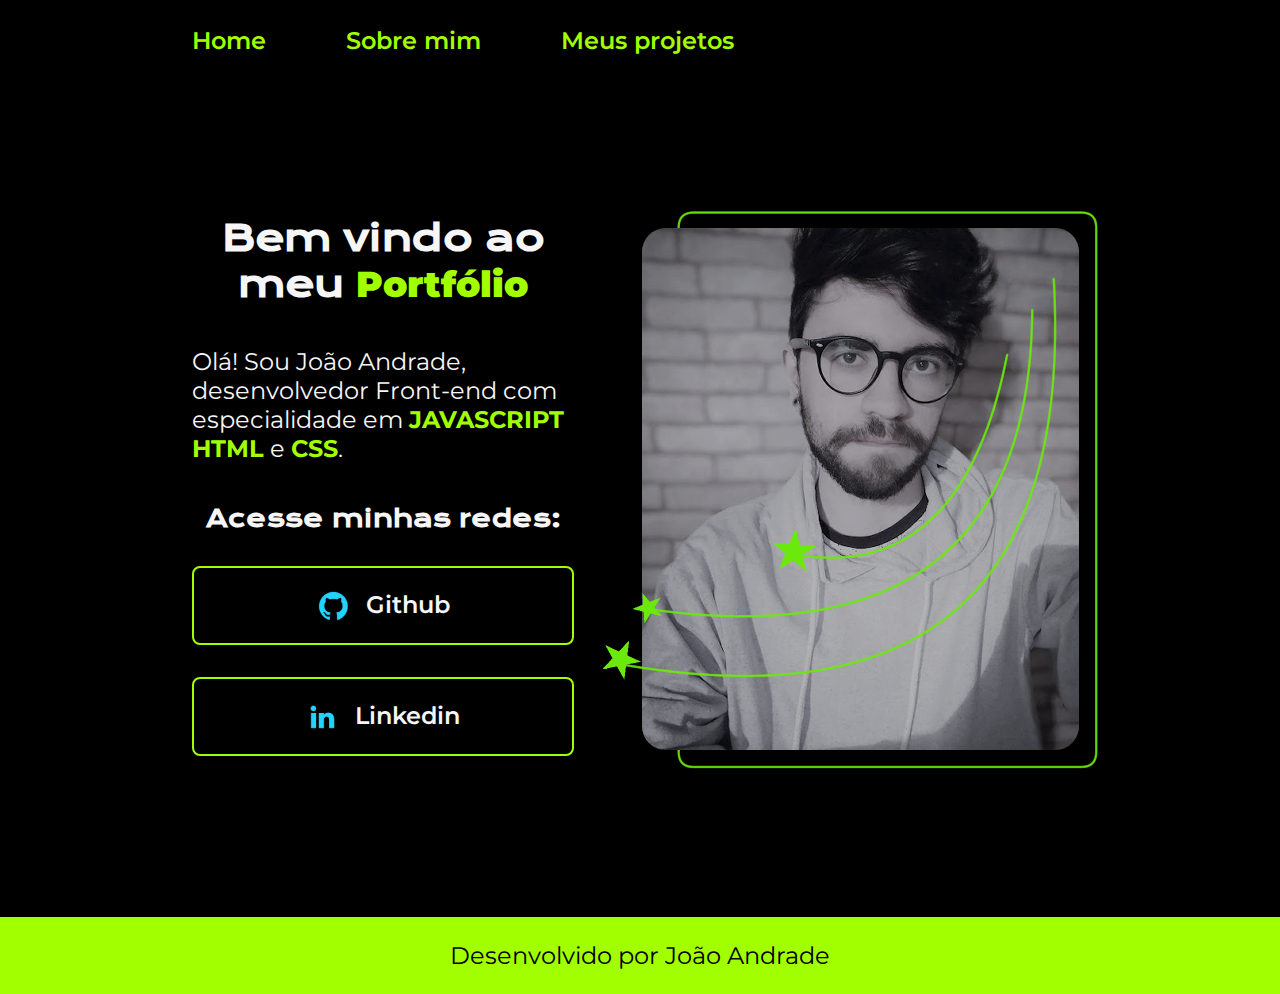
<file: index.html>
<!DOCTYPE html>
<title>Portfolio</title>
<html lang="pt-br">
<head>
    <meta charset="UTF-8">
    <meta ht+tp-equiv="X-UA-Compatible" content="IE=edge">
    <meta name="viewport" content="width=device-width, initial-scale=1.0">
    <title>Document</title>
    <link rel="stylesheet" href="./styles/style.css">
</head>
<body>
    <header class="cabecalho">
        <nav class="cabecalho__menu">
            <a class="cabecalho__menu__link" href="index.html">Home</a>
            <a class="cabecalho__menu__link" href="about.html">Sobre mim</a>
            <a class="cabecalho__menu__link" href="projects.html">Meus projetos</a>
        </nav>
    </header>
    <main class="apresentacao">
        <section class="apresentacao__conteudo">
        <h1 class="apresentacao__conteudo__titulo"> Bem vindo ao meu <strong class="titulo-destaque">Portfólio</strong></h1>
        <p class="apresentacao__conteudo__texto">Olá! Sou João Andrade, desenvolvedor Front-end com especialidade em <strong class="titulo-destaque">JAVASCRIPT HTML</strong> e <strong class="titulo-destaque">CSS</strong>.</p>
        <div class="apresentacao__links">
        <h2 class="apresentacao__links__subtitulo">Acesse minhas redes:</h2>
        <a class="apresentacao__links__link" href="https://github.com/Dabytto?tab=repositories">
            <img src="./assets/github.png" alt="github">
            Github
        </a>
        <a class="apresentacao__links__link" href="https://www.linkedin.com/in/joaovfa/">
            <img src="./assets/linkedin.png" alt="linkedin">
            Linkedin
        </a>
        
        </div>
    </section>
        <img src="./assets/joaostar.png" alt="Joao Andrade">
    

    </main>
    <footer class="rodape">Desenvolvido por João Andrade</footer>
</body>
</html>
</file>
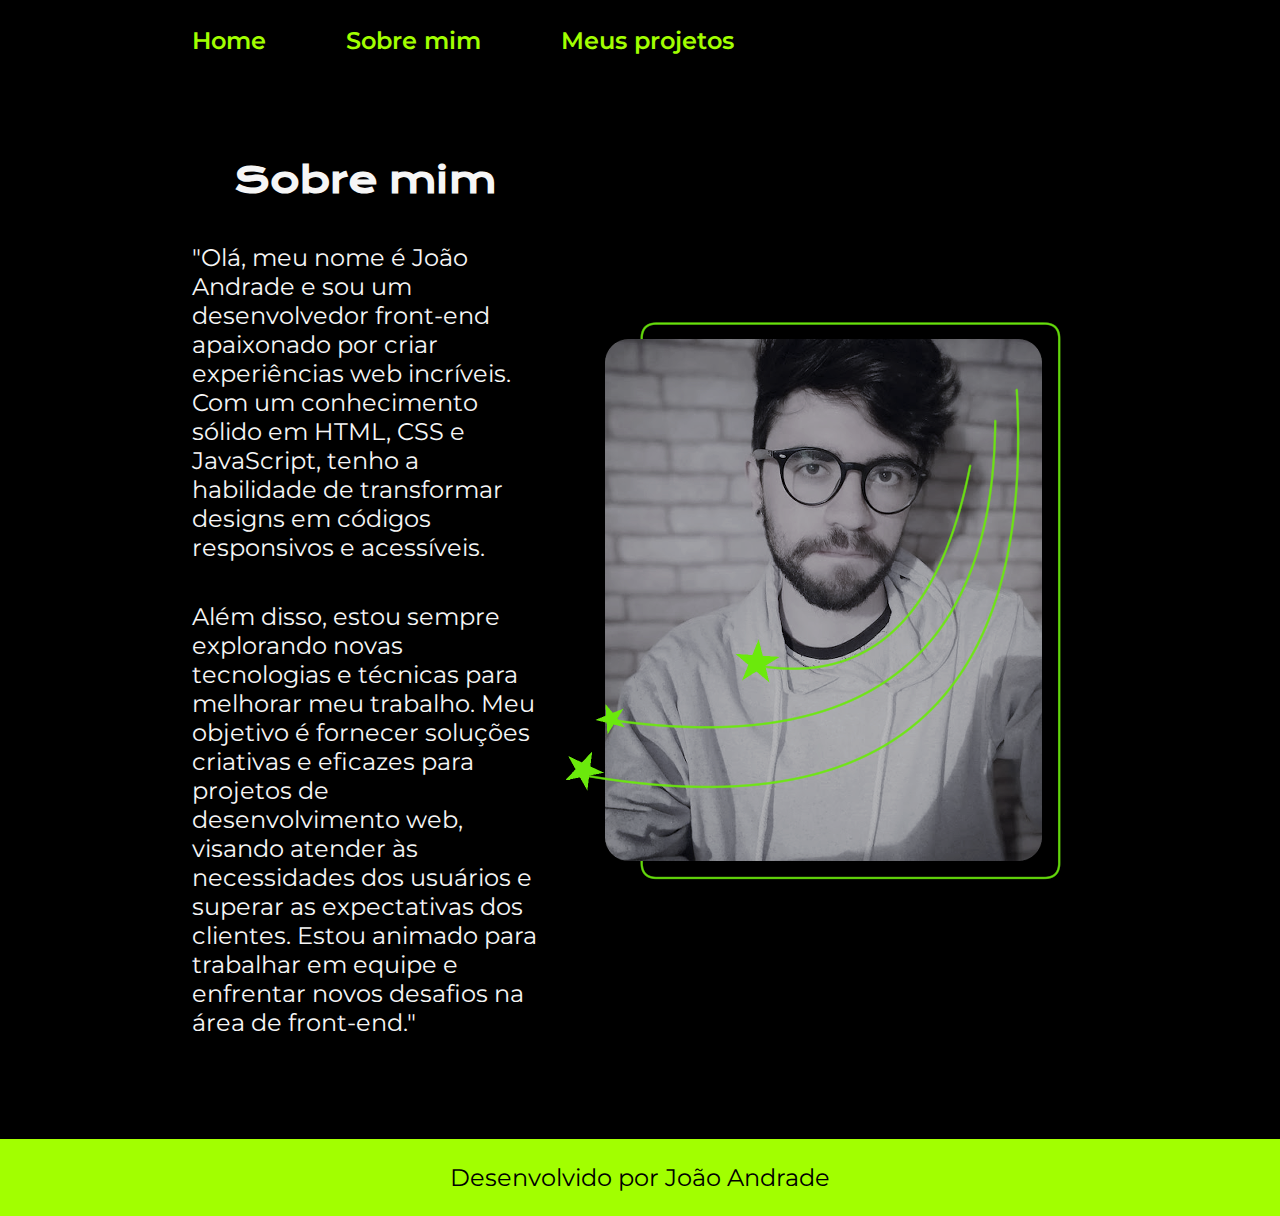
<file: about.html>
<!DOCTYPE html>
<html lang="pt-br">
<head>
    <meta charset="UTF-8">
    <meta http-equiv="X-UA-Compatible" content="IE=edge">
    <meta name="viewport" content="width=device-width, initial-scale=1.0">
    <title>Sobre mim</title>
     <link rel="stylesheet" href="./styles/style.css">
</head>
<body>
    <header class="cabecalho">
        <nav class="cabecalho__menu">
            <a class="cabecalho__menu__link" href="index.html">Home</a>
            <a class="cabecalho__menu__link" href="about.html">Sobre mim</a>
            <a class="cabecalho__menu__link" href="projects.html">Meus projetos</a>
        </nav>
    </header>
    <main class="apresentacao">
        <section class="apresentacao__conteudo">
            <h1 class="apresentacao__conteudo__titulo">Sobre mim</h1>
            <p class="apresentacao__conteudo__texto"> "Olá, meu nome é João Andrade e sou um desenvolvedor front-end apaixonado por criar experiências web incríveis. Com um conhecimento sólido em HTML, CSS e JavaScript, tenho a habilidade de transformar designs em códigos responsivos e acessíveis. 
            
                </p>
            <p class="apresentacao__conteudo__texto">Além disso, estou sempre explorando novas tecnologias e técnicas para melhorar meu trabalho. Meu objetivo é fornecer soluções criativas e eficazes para projetos de desenvolvimento web, visando atender às necessidades dos usuários e superar as expectativas dos clientes. Estou animado para trabalhar em equipe e enfrentar novos desafios na área de front-end."

            </p>

            </section>
            <img src="./assets/joaostar.png" alt="Joao Andrade">
    </main>
    <footer class="rodape">Desenvolvido por João Andrade</footer>
    
</body>
</html>
</file>
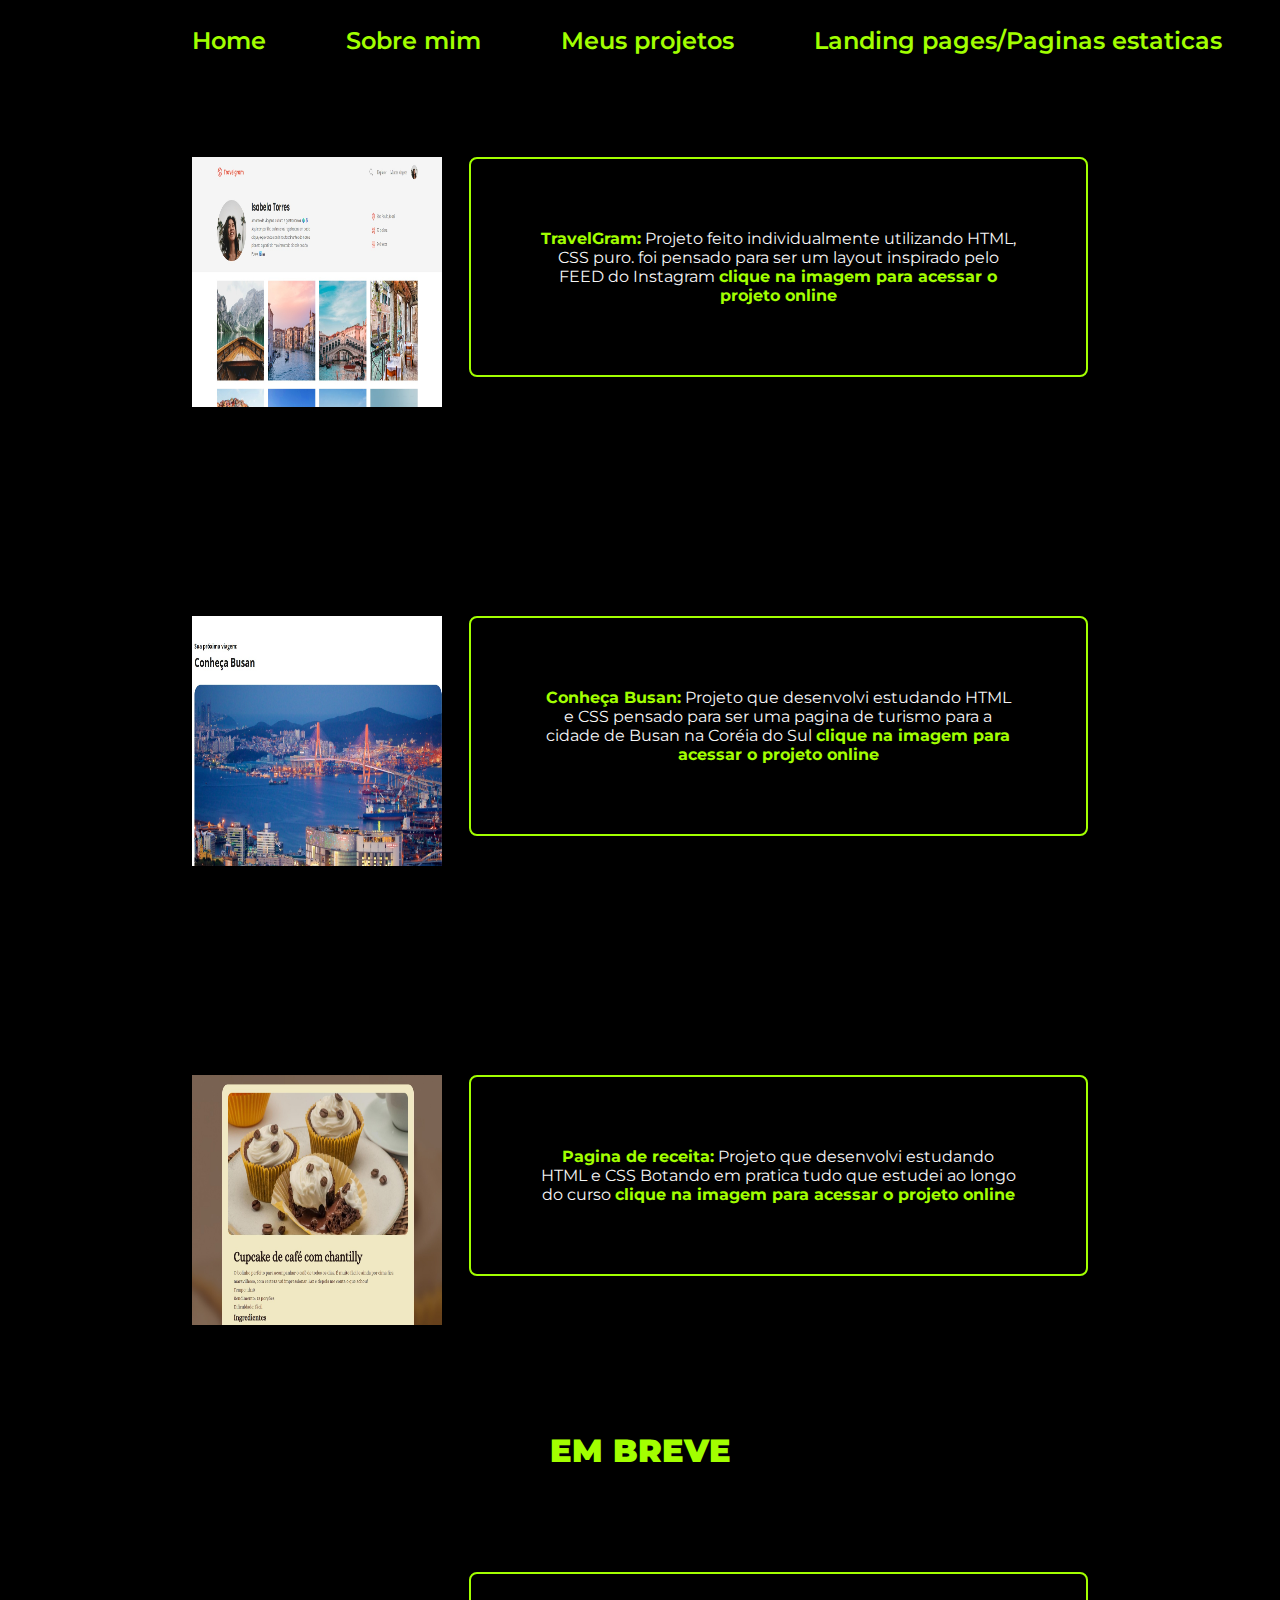
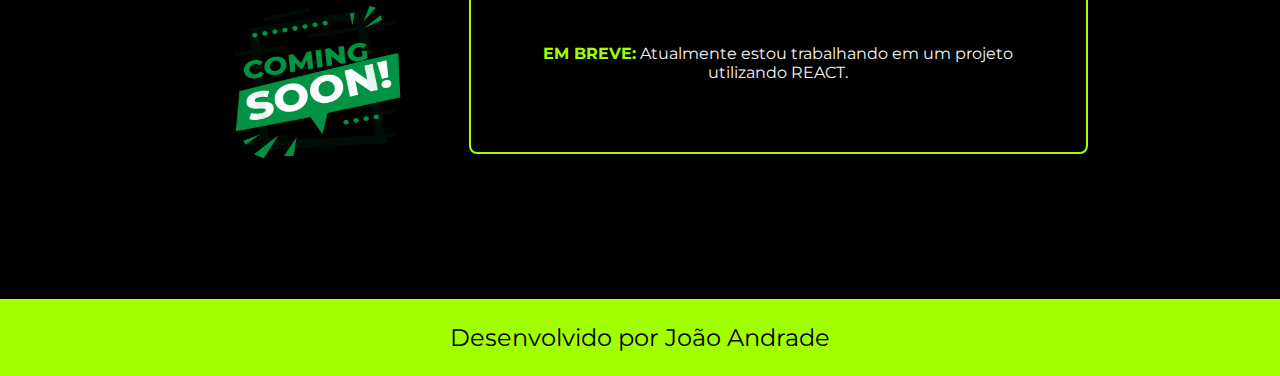
<file: landing-pages.html>
<!DOCTYPE html>
<html lang="en">
<head>
    <meta charset="UTF-8">
    <meta http-equiv="X-UA-Compatible" content="IE=edge">
    <meta name="viewport" content="width=device-width, initial-scale=1.0">
    <title>Meus projetos</title>
    <link rel="stylesheet" href="./styles/style.css">
</head>
<body>
  <!-- Cabeçalho da página contendo o menu de navegação com links para outras paginas -->
    <header class="cabecalho">
        <nav class="cabecalho__menu">
        <a class="cabecalho__menu__link" href="index.html">Home</a>
        <a class="cabecalho__menu__link" href="about.html">Sobre mim</a>
        <a class="cabecalho__menu__link" href="projects.html">Meus projetos</a>
        <a class="cabecalho__menu__link" href="landing-pages.html">Landing pages/Paginas estaticas</a>
        </nav>
    </header>
    
    <!-- Cada sessão apresentando os projetos e uma descrição breve -->
    <section class="apresentacao">
        <div class="media">
            <!-- Imagem clicavel com um link -->
            <a href="https://travel-gram-tau.vercel.app/"><img src="assets/TravelGram.jpg" alt="Aplicativo TravelGram"
                 width="250" height="250" alt="Pokedex"> </a>
              <div class="content"><strong class="titulo-destaque">TravelGram:</strong> Projeto feito individualmente utilizando HTML, CSS puro. foi
               pensado para ser um layout inspirado pelo FEED do Instagram <strong class="titulo-destaque"> clique na imagem para acessar o projeto online</strong></div>
          </div>            
        </section>

          <section class="apresentacao">
        <div class="media">
            <a href="https://turismo-coreia.vercel.app/"><img src="assets/turismo.jpg" alt="Pagina Visite Busan"
                 width="250" height="250" alt="Pokedex"> </a>
              <div class="content"><strong class="titulo-destaque">Conheça Busan:</strong> Projeto que desenvolvi estudando HTML e CSS
               pensado para ser uma pagina de turismo para a cidade de Busan na Coréia do Sul <strong class="titulo-destaque"> clique na imagem para acessar o projeto online</strong></div>
          </div>            
        </section>

              <section class="apresentacao">
        <div class="media">
            <a href="https://projeto-receita-phi.vercel.app/"><img src="assets/receita.jpg" alt="Pagina de receita"
                 width="250" height="250" alt="Pokedex"> </a>
              <div class="content"><strong class="titulo-destaque">Pagina de receita:</strong> Projeto que desenvolvi estudando HTML e CSS
               Botando em pratica tudo que estudei ao longo do curso <strong class="titulo-destaque"> clique na imagem para acessar o projeto online</strong></div>
          </div>            
        </section>
</div>



      <h1 class="content"><strong class="titulo-destaque"> EM BREVE</strong></h1>
      <section class="apresentacao">
        <div class="media">
            <a><img src="./assets/soon.png" width="250" height="220" alt="Pokedex"> </a>
              <div class="content"><strong class="titulo-destaque">EM BREVE:</strong> Atualmente estou trabalhando em um projeto utilizando REACT.
          </div> 
        </section>
</body>
</html>
<footer class="rodape">Desenvolvido por João Andrade</footer>
</html>
</file>
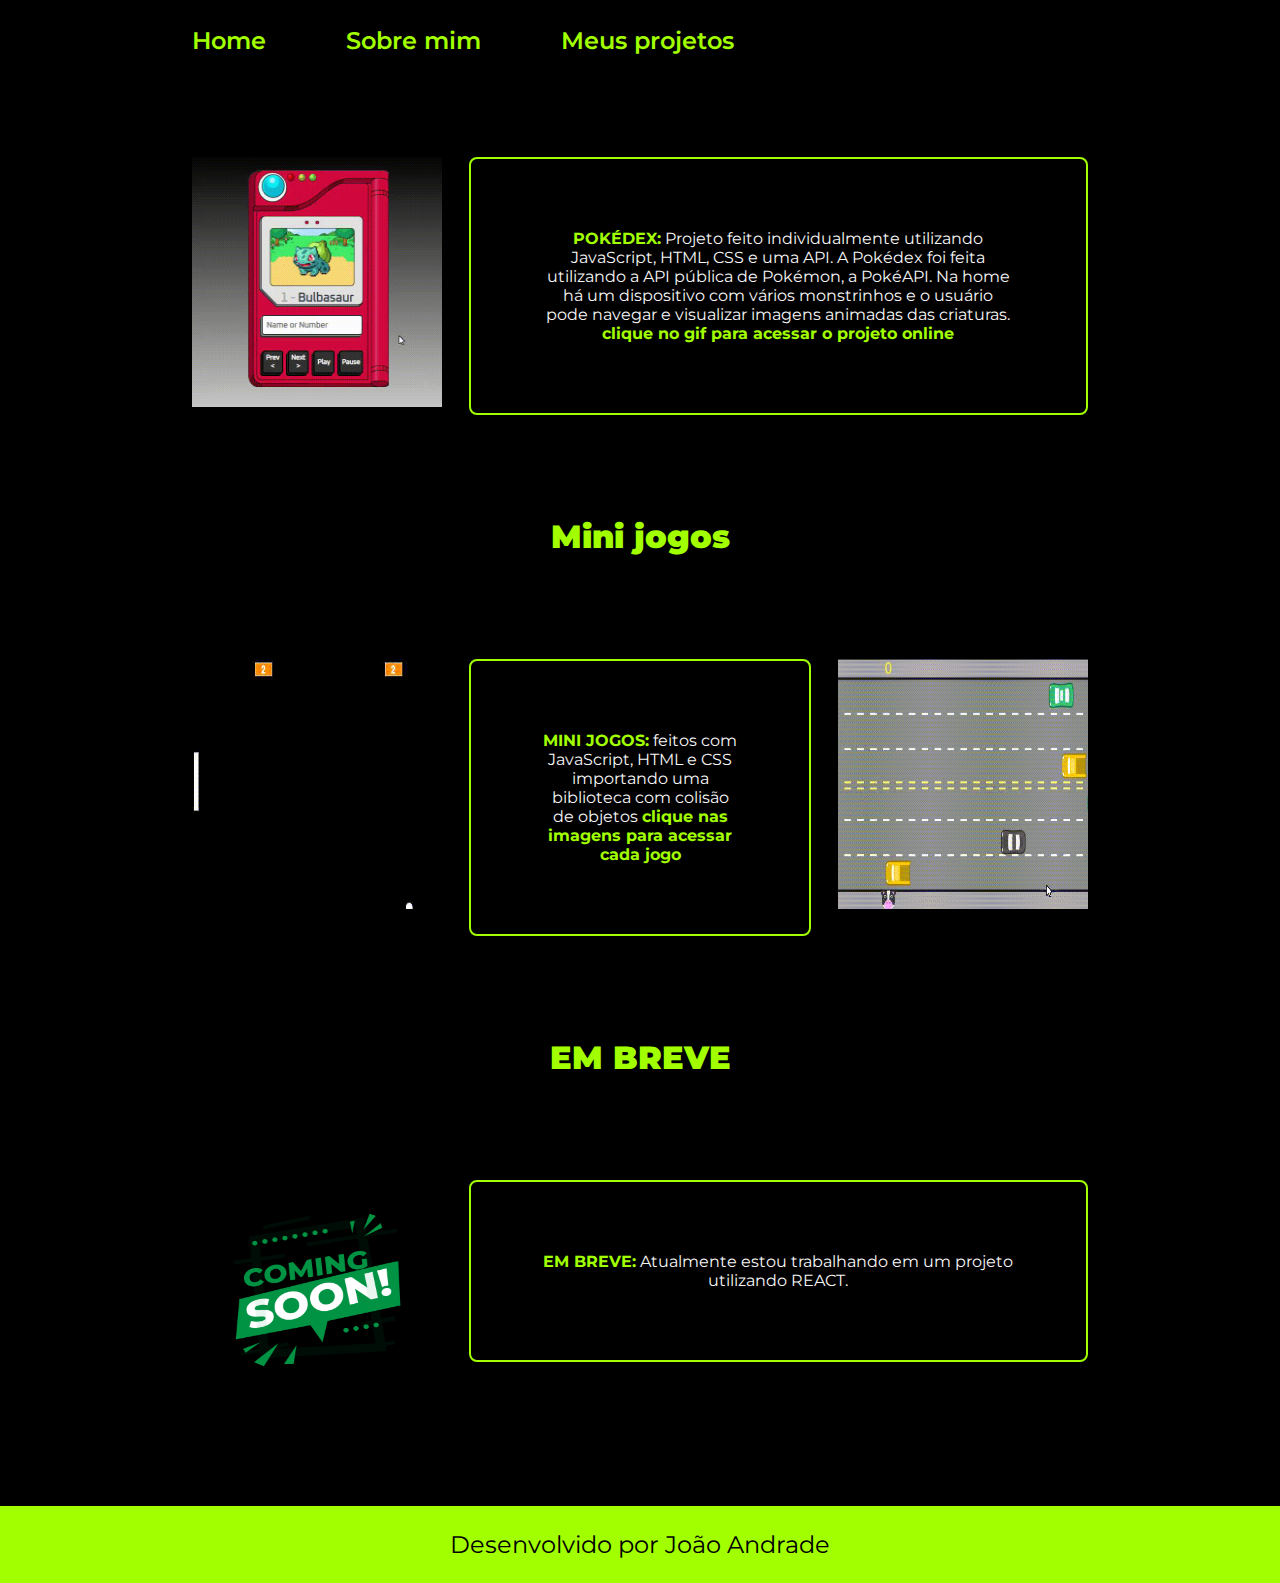
<file: projects.html>
<!DOCTYPE html>
<html lang="en">
<head>
    <meta charset="UTF-8">
    <meta http-equiv="X-UA-Compatible" content="IE=edge">
    <meta name="viewport" content="width=device-width, initial-scale=1.0">
    <title>Meus projetos</title>
    <link rel="stylesheet" href="./styles/style.css">
</head>
<body>

    <header class="cabecalho">
        <nav class="cabecalho__menu">
            <a class="cabecalho__menu__link" href="index.html">Home</a>
            <a class="cabecalho__menu__link" href="about.html">Sobre mim</a>
            <a class="cabecalho__menu__link" href="projects.html">Meus projetos</a>
        </nav>
    </header>
    
    
    <section class="apresentacao">
        <div class="media">
            <a href="https://pokedex-dabytto.vercel.app/"><img src="assets/pokedexgif.gif"
                 width="250" height="250" alt="Pokedex"> </a>
              <div class="content"><strong class="titulo-destaque">POKÉDEX:</strong> Projeto feito individualmente utilizando JavaScript, HTML, CSS e uma API. A Pokédex foi
                feita utilizando a API pública de Pokémon, a PokéAPI. Na home há um dispositivo com
                vários monstrinhos e o usuário pode navegar e visualizar imagens animadas das criaturas.<strong class="titulo-destaque"> clique no gif para acessar o projeto online</strong></div>
          </div>            
        </section>
</div>
<h1 class="content"><strong class="titulo-destaque"> Mini jogos</strong></h1>
<section class="apresentacao">
    <div class="media">
        <a href="jogos/pong/pong.html"><img src="./assets/ponggif.gif"
             width="250" height="250" alt="pong"> </a>
          <div class="content"><strong class="titulo-destaque">MINI JOGOS:</strong> feitos com JavaScript, HTML e CSS importando uma biblioteca com colisão de objetos
            <strong class="titulo-destaque"> clique nas imagens para acessar cada jogo</strong></div>
            <div><a href="jogos/freeway/freeway.html"> <img src="./assets/freewaygif.gif" width="250" height="250" alt="freeway"></a></div>
      </div> </section>

      <h1 class="content"><strong class="titulo-destaque"> EM BREVE</strong></h1>
      <section class="apresentacao">
        <div class="media">
            <a><img src="./assets/soon.png"
                 width="250" height="220" alt="Pokedex"> </a>
              <div class="content"><strong class="titulo-destaque">EM BREVE:</strong> Atualmente estou trabalhando em um projeto utilizando REACT.
                
                
          </div> </section>
</body>
</html>
<footer class="rodape">Desenvolvido por João Andrade</footer>
</html>
</file>
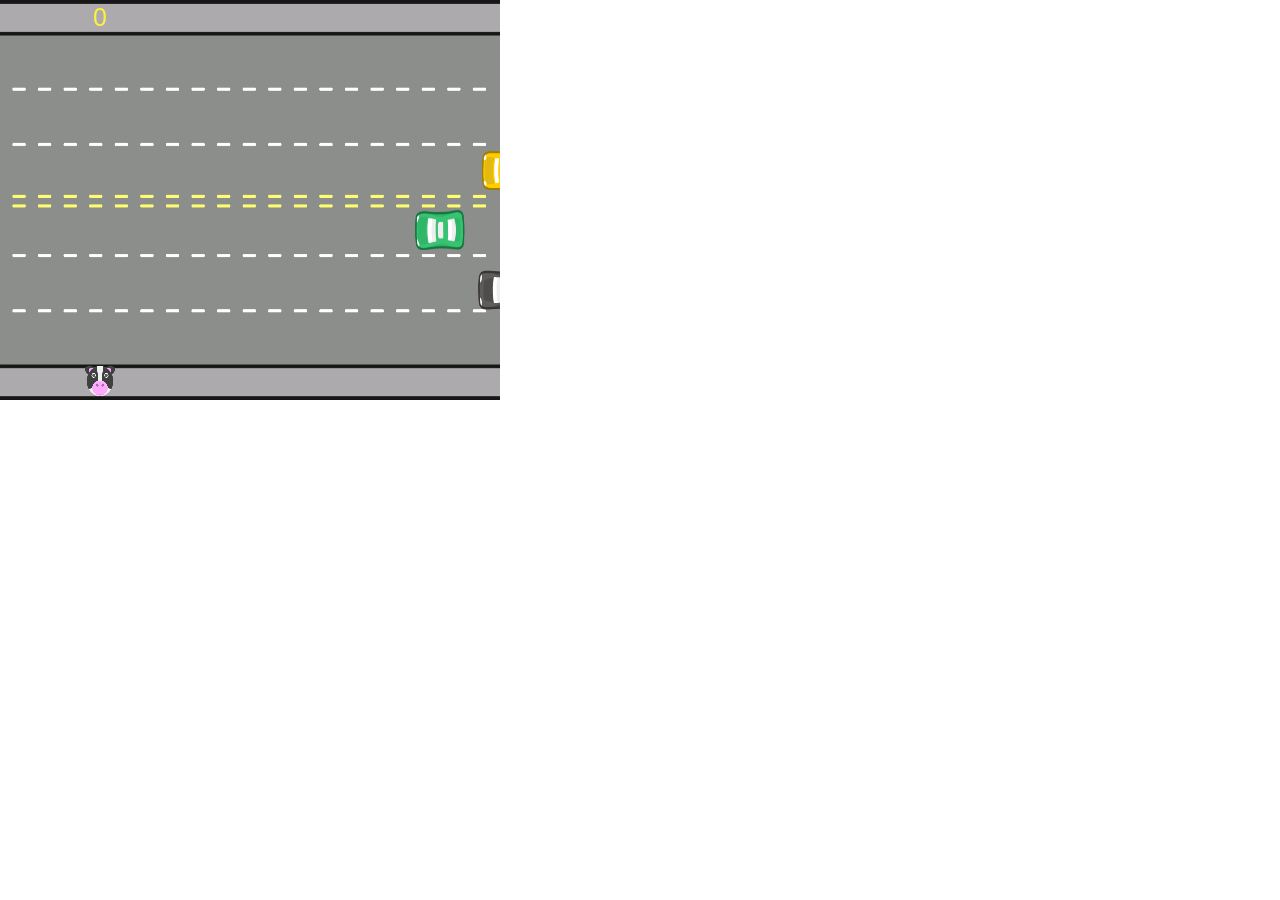
<file: jogos/freeway/freeway.html>
<!DOCTYPE html><html><head>
    <script src="p5.min.js"></script>
    <script src="p5.dom.min.js"></script>
    <script src="p5.sound.min.js"></script>
    <link rel="stylesheet" type="text/css" href="style.css">
    <meta charset="utf-8">

  </head>
  <body>
    <script src="sketch.js"></script>
    <script src="imagens.js"></script>
    <script src="ator.js"></script>
    <script src="carro.js"></script>
    <script src="p5.collide2d.js"></script>
  

</body></html>
</file>
<file: styles/style.css>
@import url('https://fonts.googleapis.com/css2?family=Krona+One&display=swap');
@import url('https://fonts.googleapis.com/css2?family=Montserrat&display=swap');
@import url('https://fonts.googleapis.com/css2?family=Montserrat:wght@600&display=swap');


:root{
    --cor-primaria: #000000;
    --cor-secundaria: #f6f6f6;
    --cor-terciaria: #a2ff00;
    --cor-hover: #272727;
    
    --fonte-primaria: 'Krona One', sans-serif;
    --fonte-secundaria: 'Montserrat', sans-serif;
}
*{
    margin: 0;
    padding: 0;
}

body {
    height: 100vh;
    
    box-sizing:border-box;
    background-color: var(--cor-primaria);
    color: var(--cor-secundaria);

}
.cabecalho{
    padding: 2% 0% 0% 15% ;
}
.cabecalho__menu{
    display:flex;
    gap: 80px;
    

}

.cabecalho__menu__link{

    font-family: var(--fonte-secundaria);
    font-size: 24px;
    font-weight: 600;
    color: var(--cor-terciaria);
    text-decoration: none;
}

.titulo-destaque {
    color: var(--cor-terciaria);
    font-family: var(--fonte-secundaria);
}
.apresentacao{
    padding: 8% 15%;
    display: flex;
    align-items: center;
    justify-content: space-between;
    
}
.apresentacao__conteudo{
    width: 615px;
    display: flex;
    flex-direction: column;
    gap: 40px;
}
.apresentacao__conteudo__titulo{
    font-size: 36px;
    font-family: var(--fonte-primaria);
}
.apresentacao__conteudo__texto{
    font-size: 24px;
    font-family: var(--fonte-secundaria);
}

.apresentacao__links{
    display: flex;
    justify-content: space-between;
    flex-direction: column;
    align-items: center;
    gap: 32px;
    font-family: var(--fonte-primaria);
    font-weight: 400;
}
    

.apresentacao__links__link{
    display: flex;
    justify-content: center;
    gap: 16px;
    border: 2px solid var(--cor-terciaria);
    width: 378px;
    text-align: center;
    border-radius: 8px;
    font-size: 24px;
    padding: 21.5px 0px;
    text-decoration: none;
    color: var(--cor-secundaria);
    font-family: var(--fonte-secundaria);
    font-weight: 600;
}

.apresentacao__links__link:hover{

    background-color: var(--cor-hover);
}

.rodape{
    color: var(--cor-primaria);
    background-color: var(--cor-terciaria);
    padding: 24px;
    text-align: center;
    font-family: var(--fonte-secundaria);
    font-size: 24px;
    font-weight: 400;
}
.media {
    display: flex;
    align-items: flex-start;
    gap: 3%;
    
  }
  
  .media .content {
    flex: 1;
    padding: 70px;
    font-family: var(--fonte-secundaria);
    border: 2px solid var(--cor-terciaria);
    border-color: #a2ff00;
    border-radius: 8px;
    text-align: center;
  }

  h1{
    text-align: center;
    font-family: var(--fonte-secuntaria);
  }
</file>
<file: jogos/freeway/style.css>
html, body {
  margin: 0;
  padding: 0;
}
canvas {
  display: block;
}
</file>
